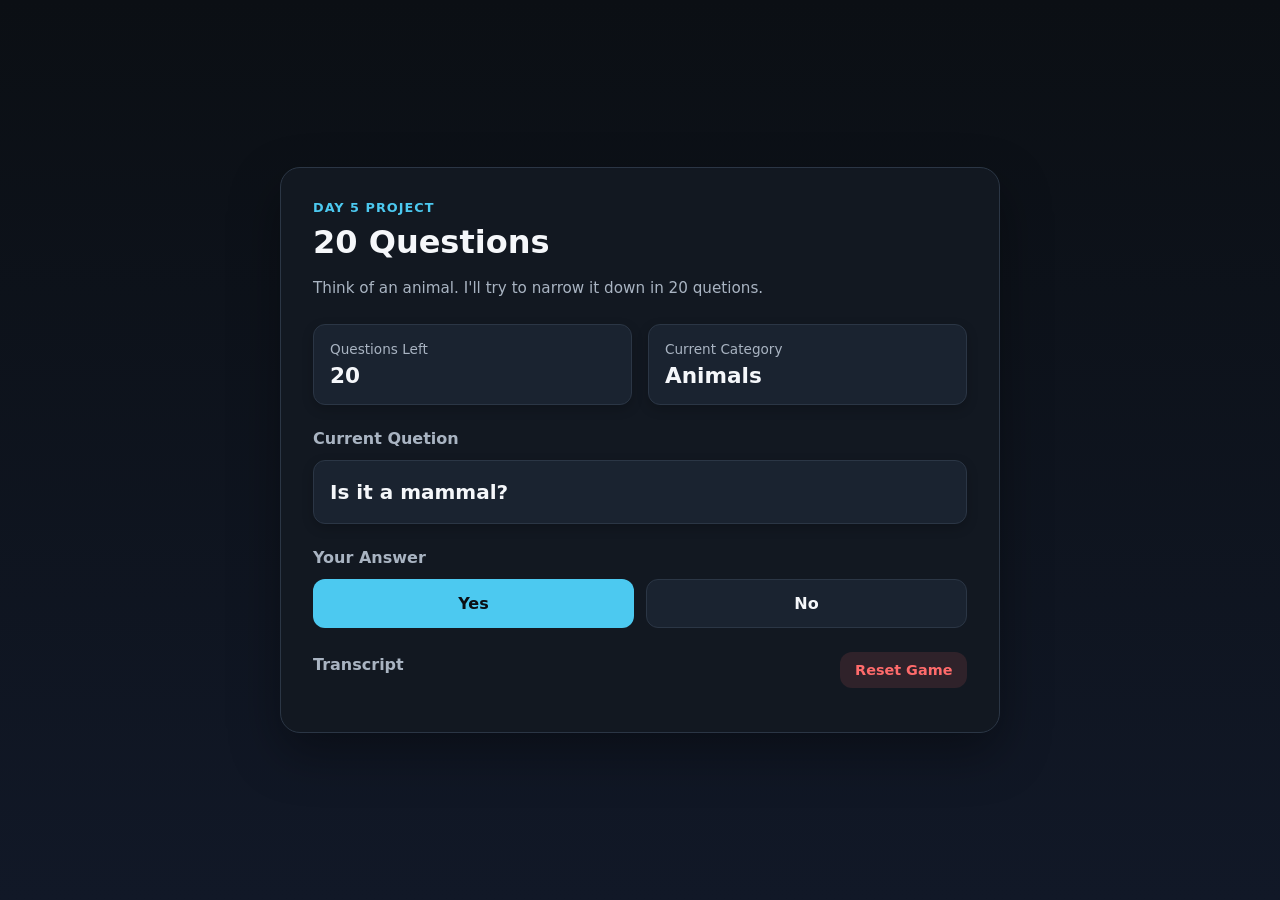
<file: 5-20-questions/index.html>
<!DOCTYPE html>
<html lang="en">

<head>
    <meta charset="UTF-8">
    <meta name="viewport" content="width=device-width, initial-scale=1.0">
    <title>20 Questions Game</title>
    <link rel="stylesheet" href="styles.css">
</head>

<body>
    <main class="app game">
        <header class="game-header">
            <p class="eyebrow">Day 5 Project</p>
            <h1>20 Questions</h1>
            <p class="subtitle">Think of an animal. I'll try to narrow it down in 20 quetions.</p>
        </header>

        <section class="status-panel">
            <div class="status-card">
                <span class="status-label">Questions Left</span>
                <span class="status-value" id="questions-left">20</span>
            </div>

            <div class="status-card">
                <span class="status-label">Current Category</span>
                <span class="status-value">Animals</span>
            </div>
        </section>

        <section class="questions-panel">
            <h2>Current Quetion</h2>
            <div class="question-card">
                <p class="question-text" id="question-text"></p>
            </div>
        </section>

        <section class="answer-panel">
            <h2>Your Answer</h2>
            <div class="answer-grid">
                <button class="answer-btn btn btn-primary" data-answer="yes">Yes</button>
                <button class="answer-btn btn btn-secondary" data-answer="no">No</button>
                <!-- <button class="answer-btn btn btn-ghost">Maybe</button>
                <button class="answer-btn btn btn-ghost">Unknown</button> -->
            </div>
        </section>

        <section class="transcript-panel">
            <div class="row section-heading">
                <h2>Transcript</h2>
                <button class="btn btn-danger btn-sm">Reset Game</button>
            </div>

            <ul class="list transcript-list" id="transcript-list">
            </ul>
        </section>

        <section class="result-panel hidden" id="result-panel">
            <h2>Guess</h2>
            <div class="result-card">
                <p id="result-text"></p>
            </div>
        </section>
    </main>

    <script src="script.js"></script>
</body>

</html>
</file>
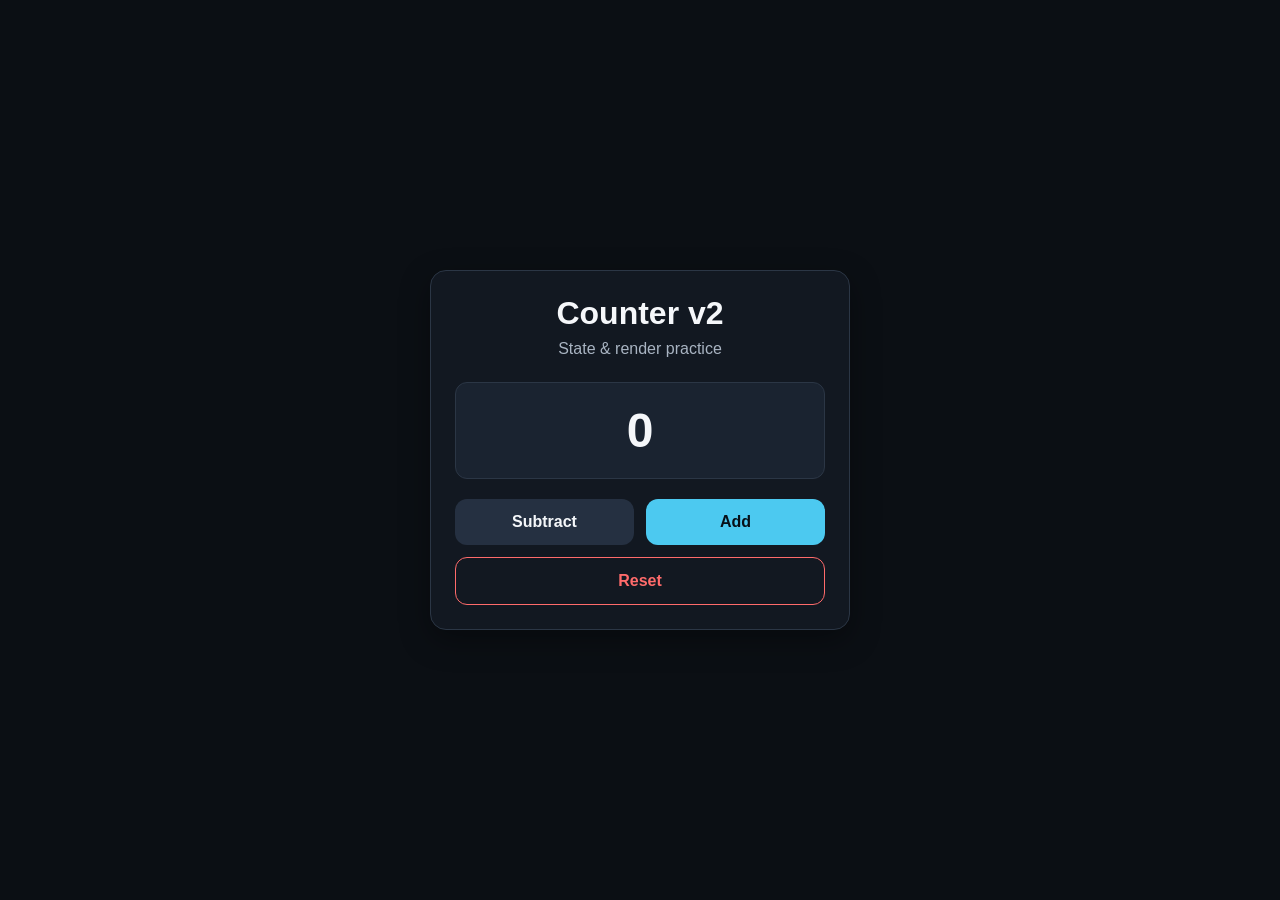
<file: 2-CounterV2.html>
<!DOCTYPE html>
<html lang="en">

<head>
    <meta charset="UTF-8">
    <meta name="viewport" content="width=device-width, initial-scale=1.0">
    <title>Counter v2</title>
    <style>
        :root {
            --bg: #0b0f14;
            --card: #121821;
            --text: #f5f7fa;
            --accent: #4cc9f0;
            --border: #2b3645;
            --muted: #a9b4c2;
            --surface: #1a2330;
            --accent-hover: #72dbf7;
            --danger: #ff6b6b;
        }

        * {
            margin: 0;
            padding: 0;
            box-sizing: border-box;
        }

        body {
            min-width: 100vh;
            background-color: var(--bg);
            color: var(--text);
            font-family: Arial, Helvetica, sans-serif;
        }

        .app {
            min-height: 100vh;
            display: grid;
            place-items: center;
            padding: 24px;
        }

        .card {
            width: 100%;
            max-width: 420px;
            background: var(--card);
            border: 1px solid var(--border);
            border-radius: 16px;
            padding: 24px;
            box-shadow: 0 10px 30px rgba(0, 0, 0, 0.35);
        }

        h1 {
            margin-bottom: 8px;
            font-size: 2rem;
            text-align: center;
        }

        .subtitle {
            color: var(--muted);
            text-align: center;
            margin-bottom: 24px;
        }

        .display {
            background: var(--surface);
            border: 1px solid var(--border);
            border-radius: 12px;
            padding: 20px;
            font-size: 3rem;
            font-weight: bold;
            text-align: center;
            margin-bottom: 20px;
        }

        .controls {
            display: grid;
            grid-template-columns: 1fr 1fr;
            gap: 12px;
            margin-bottom: 12px;
        }

        .btn {
            border: none;
            border-radius: 12px;
            padding: 14px 18px;
            font-size: 1rem;
            font-weight: 600;
            cursor: pointer;
            transition: transform 0.15s ease, opacity 0.15s ease, background 0.15s ease;
        }

        .btn:hover {
            transform: translateY(-1.5px)
        }

        .btn:active {
            transform: translateY(0);
        }

        .btn-primary {
            background: var(--accent);
            color: #071018;
        }

        .btn-primary:hover {
            background: var(--accent-hover);
        }

        .btn-secondary {
            background: #253041;
            color: var(--text);
        }

        .btn-secondary:hover {
            background: #2d3a4f;
        }

        .btn-reset {
            width: 100%;
            background: transparent;
            color: var(--danger);
            border: 1px solid var(--danger);
        }

        .btn-reset:hover {
            background: rgba(255, 107, 107, 0.08)
        }
    </style>
</head>

<body>
    <main class="app">
        <section class="card">
            <h1>Counter v2</h1>
            <p class="subtitle">State & render practice</p>
            <div class="display" id="countDisplay">0</div>

            <div class="controls">
                <button class="btn btn-secondary" id="decreaseBtn">Subtract</button>
                <button class="btn btn-primary" id="increaseBtn">Add</button>
            </div>

            <button class="btn btn-reset" id="resetBtn">Reset</button>

        </section>
    </main>

    <script>
        console.log("Hello Counters, let's count.")

        let count = 0;
        const decreaseBtn = document.querySelector("#decreaseBtn");
        const increaseBtn = document.querySelector("#increaseBtn");
        const countDisplay = document.querySelector("#countDisplay");
        const resetBtn = document.querySelector("#resetBtn");

        function render() {
            countDisplay.textContent = count;
            console.log(count);
        }

        decreaseBtn.addEventListener("click", () => {
            if (count > 0) {
                count--;
                render();
            }
        })

        increaseBtn.addEventListener("click", () => {
            count++;
            render()
        })

        resetBtn.addEventListener("click", () => {
            count = 0;
            render();
        })

        render();
    </script>

</body>

</html>
</file>
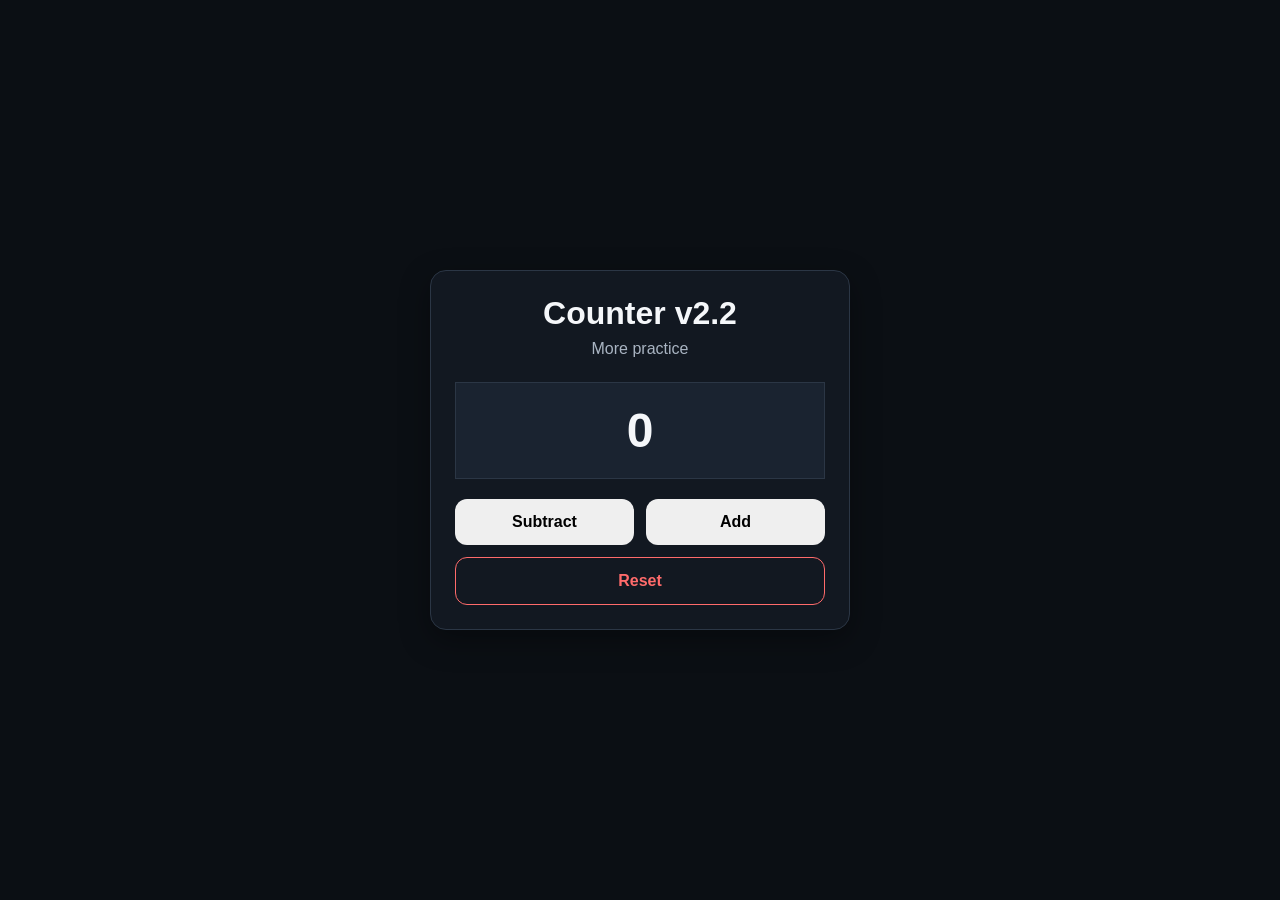
<file: 2.2-Counter-v2.html>
<!DOCTYPE html>
<html lang="en">

<head>
    <meta charset="UTF-8">
    <meta name="viewport" content="width=device-width, initial-scale=1.0">
    <title>Counter v2.2</title>
    <style>
        :root {
            --bg: #0b0f14;
            --card: #121821;
            --text: #f5f7fa;
            --accent: #4cc9f0;
            --border: #2b3645;
            --muted: #a9b4c2;
            --surface: #1a2330;
            --accent-hover: #72dbf7;
            --danger: #ff6b6b;
        }

        * {
            box-sizing: border-box;
            margin: 0;
            padding: 0;
        }

        body {
            min-height: 100vh;
            background: var(--bg);
            color: var(--text);
            font-family: Arial, Helvetica, sans-serif;
        }

        main {
            min-height: 100vh;
            display: grid;
            place-items: center;
            padding: 24px;
        }

        .card {
            width: 100%;
            max-width: 420px;
            background: var(--card);
            border: 1px solid var(--border);
            border-radius: 16px;
            padding: 24px;
            box-shadow: 0 10px 30px rgba(0, 0, 0, 0.35);
        }

        h1 {
            margin-bottom: 8px;
            font-size: 2rem;
            text-align: center;
        }

        .subtitle {
            color: var(--muted);
            text-align: center;
            margin-bottom: 24px;
        }

        .countDisplay {
            background: var(--surface);
            border: 1px solid var(--border);
            padding: 20px;
            font-size: 3rem;
            font-weight: bold;
            text-align: center;
            margin-bottom: 20px;
        }

        .controls {
            display: grid;
            grid-template-columns: 1fr 1fr;
            gap: 12px;
            margin-bottom: 12px;
        }

        button {
            border: none;
            border-radius: 12px;
            padding: 14px 18px;
            font-size: 1rem;
            font-weight: 600;
            cursor: pointer;
            transition: transform 0.15s ease, opacity 0.15s ease, background 0.15s ease;
        }

        button:hover {
            transform: translateY(-1.5px);
        }

        button:active {
            transform: translateY(0);
        }

        .resetBtn {
            width: 100%;
            background: transparent;
            color: var(--danger);
            border: 1px solid var(--danger);
        }

        .resetBtn:hover {
            background: rgba(225, 107, 107, 0.8);
        }
    </style>
</head>

<body>
    <main>
        <section class="card">
            <h1>Counter v2.2</h1>
            <p class="subtitle">More practice</p>

            <div class="countDisplay">0</div>
            <section class="controls">
                <button class="subBtn">Subtract</button>
                <button class="addBtn">Add</button>
            </section>
            <section>
                <button class="resetBtn">Reset</button>
            </section>
        </section>
    </main>

    <script>
        let count = 0;
        const subBtn = document.querySelector(".subBtn");
        const countDisplay = document.querySelector(".countDisplay");
        const addBtn = document.querySelector(".addBtn");
        const resetBtn = document.querySelector(".resetBtn")

        subBtn.addEventListener("click", () => {
            count--;
            render();
        });

        addBtn.addEventListener("click", () => {
            count++;
            render();
        })

        resetBtn.addEventListener("click", () => {
            count = 0;
            render();
        })

        function render() {
            countDisplay.textContent = count;
            // console.log(count)
        }

        render();
    </script>
</body>

</html>
</file>
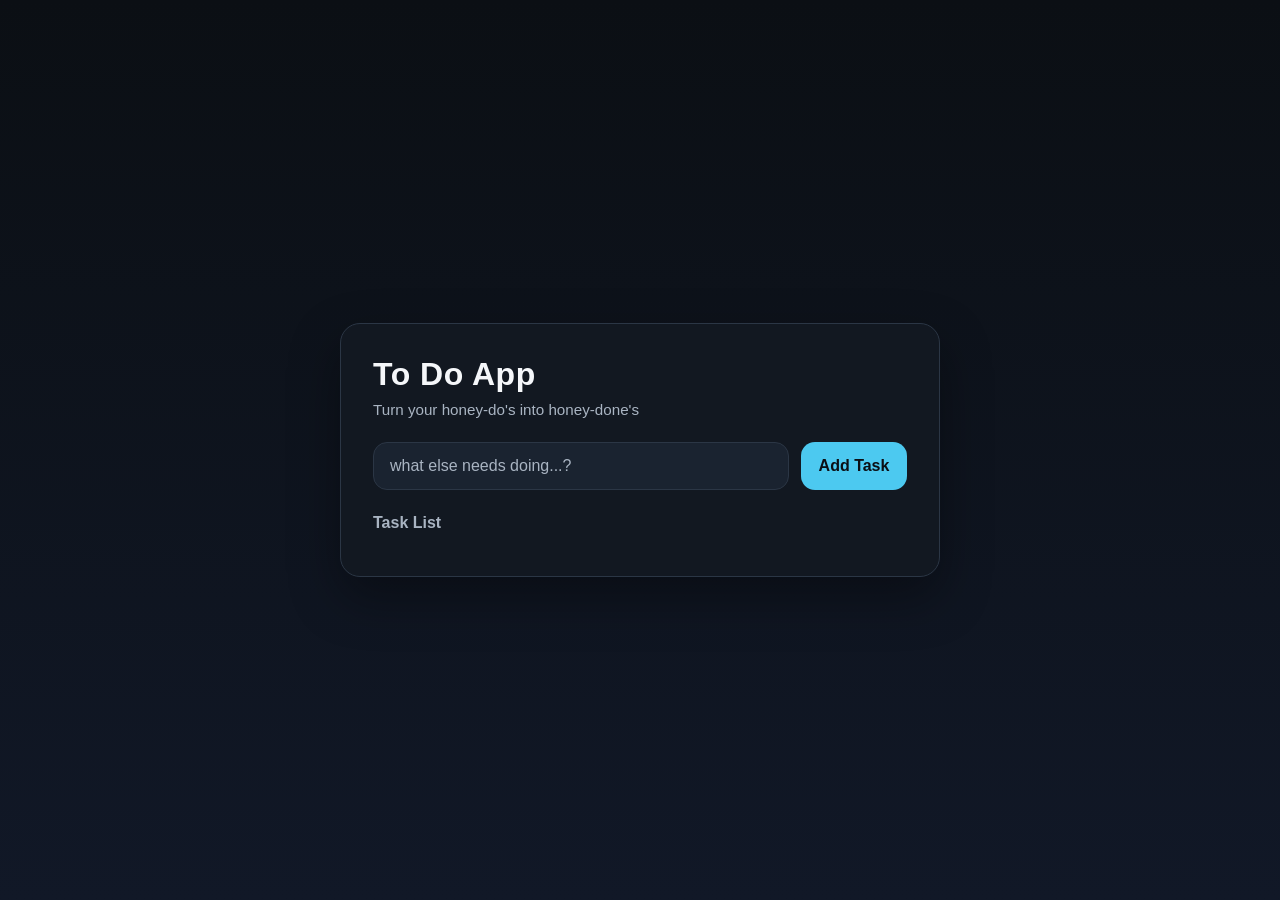
<file: 3-toDo-v1.html>
<!DOCTYPE html>
<html lang="en">

<head>
    <meta charset="UTF-8">
    <meta name="viewport" content="width=device-width, initial-scale=1.0">
    <title>To Do App</title>
    <style>
        :root {
            --bg: #0b0f14;
            --card: #121821;
            --surface: #1a2330;
            --text: #f5f7fa;
            --muted: #a9b4c2;
            --border: #2b3645;
            --accent: #4cc9f0;
            --accent-hover: #72dbf7;
            --danger: #ff6b6b;

            --radius-sm: 10px;
            --radius-md: 14px;
            --radius-lg: 20px;

            --shadow-lg: 0 20px 50px rgba(0, 0, 0, 0.35);

            --space-1: 0.5rem;
            --space-2: 0.75rem;
            --space-3: 1rem;
            --space-4: 1.5rem;
            --space-5: 2rem;
        }

        * {
            box-sizing: border-box;
            margin: 0;
            padding: 0;
        }

        body {
            min-height: 100vh;
            font-family: Arial, Helvetica, sans-serif;
            background: linear-gradient(180deg, var(--bg), #111827);
            color: var(--text);
            display: flex;
            justify-content: center;
            align-items: center;
            padding: var(--space-5);
        }

        button,
        input {
            font: inherit;
        }

        .app {
            width: 100%;
            max-width: 600px;
            background: var(--card);
            border: 1px solid var(--border);
            border-radius: var(--radius-lg);
            padding: var(--space-5);
            box-shadow: var(--shadow-lg);
        }

        header {
            margin-bottom: var(--space-4);
        }

        .app-header {
            margin-bottom: var(--space-1);
        }

        h1 {
            font-size: 2rem;
            letter-spacing: 0.5px;
        }

        .subtitle {
            color: var(--muted);
            font-size: 0.95rem;
        }

        .todo-form {
            display: flex;
            gap: var(--space-2);
            margin-bottom: var(--space-4);
        }

        .todo-form input {
            flex: 1;
            padding: 0.9rem 1rem;
            border: 1px solid var(--border);
            border-radius: var(--radius-md);
            background: var(--surface);
            color: var(--text);
            outline: none;
        }

        .todo-form input::placeholder {
            color: var(--muted);
        }

        .todo-form input:focus {
            border-color: var(--accent);
            box-shadow: 0 0 0 3px rgba(45, 212, 191, 0.15);
        }

        .todo-form button {
            border: none;
            border-radius: var(--radius-md);
            padding: 0.9rem 1.1rem;
            background: var(--accent);
            color: var(--bg);
            font-weight: 700;
            cursor: pointer;
            transition: background 0.15s ease, transform 0.15s ease;
        }

        .todo-form button:hover {
            background: var(--accent-hover);
            transform: translateY(-1px);
        }

        .todo-section h2 {
            font-size: 1rem;
            margin-bottom: var(--space-2);
            color: var(--muted);
        }

        #taskList {
            list-style: none;
            display: flex;
            flex-direction: column;
            gap: var(--space-2);
        }

        #taskList li {
            background: var(--surface);
            border: 1px solid var(--border);
            border-radius: var(--radius-md);
            padding: 0.9rem 1rem;
        }

        .todo-item {
            display: flex;
            justify-content: space-between;
            align-items: center;
            gap: var(--space-3);
        }

        .todo-item span {
            flex: 1;
            line-height: 1.4;
            word-break: break-word;
        }

        .todo-item button {
            border: 1px solid transparent;
            border-radius: var(--radius-sm);
            padding: .45rem .7rem;
            background: rgba(255, 107, 107, 0.12);
            color: var(--danger);
            font-weight: 700;
            cursor: pointer;
            transition: background 0.15s ease, transform 0.15s ease, border-color 0.15s ease;
        }

        .todo-item button:hover {
            background: rgba(255, 107, 107, 0.2);
            border-color: rgba(255, 107, 107, 0.35);
            transform: translateY(-1px);
        }

        .sr-only {
            position: absolute;
            left: -9999px;
        }

        @media (max-width: 600px) {
            body {
                padding: var(--space-3);
            }

            .app {
                padding: var(--space-4);
            }

            .todo-form {
                flex-direction: column;
            }

            .todo-form button {
                width: 100%;
            }

            .todo-item {
                align-items: flex-start;
            }
        }
    </style>
</head>

<body>
    <main class="app">
        <header>
            <h1 class="app-header">To Do App</h1>
            <p class="subtitle">Turn your honey-do's into honey-done's</p>
        </header>

        <form id="todoForm" class="todo-form">
            <label for="todoInput" class="sr-only">New Task:</label>
            <input type="text" name="todoInput" id="todoInput" placeholder="what else needs doing...?">
            <button type="submit" id="addTodoBtn">Add Task</button>
        </form>
        <section class="todo-section">
            <h2>Task List</h2>
            <ul id="taskList">
            </ul>
        </section>
    </main>
    <script>
        // console.log("we're ready to list some to-dos.")

        let todos = []
        const taskList = document.querySelector("#taskList");
        const todoInput = document.querySelector("#todoInput");
        const todoForm = document.querySelector("#todoForm");

        todoForm.addEventListener("submit", (e) => {
            e.preventDefault();
            const userInput = todoInput.value.trim();

            if (userInput !== "") {
                todos.push(userInput);
                // console.log("Updated todos Array: ", todos);
                render()
                todoForm.reset()
            }
        })


        function render() {
            taskList.innerHTML = "";

            todos.forEach((task, index) => {
                const li = document.createElement("li");
                const row = document.createElement("div");
                const text = document.createElement("span");
                const deleteBtn = document.createElement("button");

                row.className = "todo-item";
                text.textContent = task;
                deleteBtn.textContent = "Remove";

                deleteBtn.addEventListener("click", () => {
                    todos.splice(index, 1)
                    render();
                })

                row.appendChild(text);
                row.appendChild(deleteBtn);
                li.appendChild(row);
                taskList.appendChild(li);


            });
        }


        render();

    </script>

</body>

</html>
</file>
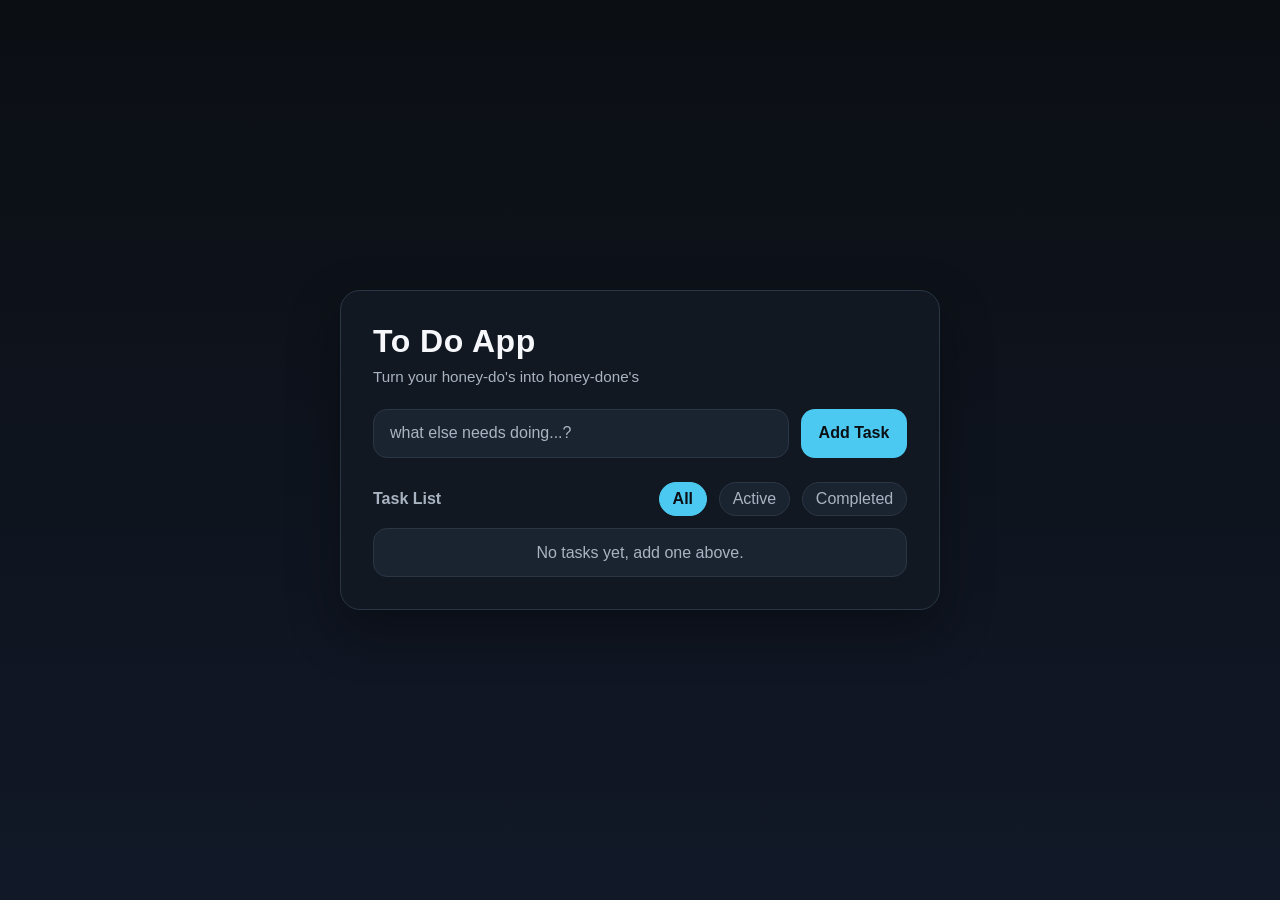
<file: 4-toDo-v2.html>
<!DOCTYPE html>
<html lang="en">

<head>
    <meta charset="UTF-8">
    <meta name="viewport" content="width=device-width, initial-scale=1.0">
    <title>To Do App</title>
    <style>
        :root {
            --bg: #0b0f14;
            --card: #121821;
            --surface: #1a2330;
            --text: #f5f7fa;
            --muted: #a9b4c2;
            --border: #2b3645;
            --accent: #4cc9f0;
            --accent-hover: #72dbf7;
            --danger: #ff6b6b;

            --radius-sm: 10px;
            --radius-md: 14px;
            --radius-lg: 20px;

            --shadow-lg: 0 20px 50px rgba(0, 0, 0, 0.35);

            --space-1: 0.5rem;
            --space-2: 0.75rem;
            --space-3: 1rem;
            --space-4: 1.5rem;
            --space-5: 2rem;
        }

        * {
            box-sizing: border-box;
            margin: 0;
            padding: 0;
        }

        body {
            min-height: 100vh;
            font-family: Arial, Helvetica, sans-serif;
            background: linear-gradient(180deg, var(--bg), #111827);
            color: var(--text);
            display: flex;
            justify-content: center;
            align-items: center;
            padding: var(--space-5);
        }

        button,
        input {
            font: inherit;
        }

        .app {
            width: 100%;
            max-width: 600px;
            background: var(--card);
            border: 1px solid var(--border);
            border-radius: var(--radius-lg);
            padding: var(--space-5);
            box-shadow: var(--shadow-lg);
        }

        header {
            margin-bottom: var(--space-4);
        }

        .app-header {
            margin-bottom: var(--space-1);
        }

        h1 {
            font-size: 2rem;
            letter-spacing: 0.5px;
        }

        .subtitle {
            color: var(--muted);
            font-size: 0.95rem;
        }

        .todo-form {
            display: flex;
            gap: var(--space-2);
            margin-bottom: var(--space-4);
        }

        .todo-form input {
            flex: 1;
            padding: 0.9rem 1rem;
            border: 1px solid var(--border);
            border-radius: var(--radius-md);
            background: var(--surface);
            color: var(--text);
            outline: none;
        }

        .todo-form input::placeholder {
            color: var(--muted);
        }

        .todo-form input:focus {
            border-color: var(--accent);
            box-shadow: 0 0 0 3px rgba(45, 212, 191, 0.15);
        }

        .todo-form button {
            border: none;
            border-radius: var(--radius-md);
            padding: 0.9rem 1.1rem;
            background: var(--accent);
            color: var(--bg);
            font-weight: 700;
            cursor: pointer;
            transition: background 0.15s ease, transform 0.15s ease;
        }

        .todo-form button:hover {
            background: var(--accent-hover);
            transform: translateY(-1px);
        }

        .task-list-header {
            display: flex;
            justify-content: space-between;
            align-items: center;
            gap: var(--space-3);
            margin-bottom: var(--space-2);
            flex-wrap: wrap;
        }

        .todo-section h2 {
            font-size: 1rem;
            /* margin-bottom: var(--space-2); */
            color: var(--muted);
        }

        .filters {
            display: flex;
            gap: var(--space-2);
            flex-wrap: wrap;
        }

        .filter-btn {
            border: 1px solid var(--border);
            border-radius: 999px;
            padding: 0.45rem 0.8rem;
            background: var(--surface);
            color: var(--muted);
            cursor: pointer;
            transition: 0.15s ease;
        }

        .filter-btn:hover {
            border-color: var(--accent);
            color: var(--text);
        }

        .filter-btn.active {
            background: var(--accent);
            color: var(--bg);
            border-color: var(--accent);
            font-weight: 700;
        }

        #taskList {
            list-style: none;
            display: flex;
            flex-direction: column;
            gap: var(--space-2);
        }

        #taskList li {
            background: var(--surface);
            border: 1px solid var(--border);
            border-radius: var(--radius-md);
            padding: 0.9rem 1rem;
        }

        .todo-item {
            display: flex;
            justify-content: space-between;
            align-items: center;
            gap: var(--space-3);
        }

        .todo-item span {
            flex: 1;
            line-height: 1.4;
            word-break: break-word;
        }

        .todo-item .delete-btn {
            border: 1px solid transparent;
            border-radius: var(--radius-sm);
            padding: .45rem .7rem;
            background: rgba(255, 107, 107, 0.12);
            color: var(--danger);
            font-weight: 700;
            cursor: pointer;
            transition: background 0.15s ease, transform 0.15s ease, border-color 0.15s ease;
        }

        .todo-item .complete-btn {
            border: 1px solid transparent;
            border-radius: var(--radius-sm);
            padding: .45rem .7rem;
            background: rgba(107, 255, 107, 0.12);
            color: var(--accent);
            font-weight: 700;
            cursor: pointer;
            transition: background 0.15s ease, transform 0.15s ease, border-color 0.15s ease;
        }

        .todo-item .delete-btn:hover {
            background: rgba(255, 107, 107, 0.2);
            border-color: rgba(255, 107, 107, 0.35);
            transform: translateY(-1px);
        }

        .todo-item .complete-btn:hover {
            background: rgba(107, 255, 107, 0.2);
            border-color: rgba(107, 255, 107, 0.35);
            transform: translateY(-1px);
        }

        .completed {
            font-style: italic;
            text-decoration: line-through;
            color: var(--muted);
        }

        .empty-state {
            color: var(--muted);
            text-align: center;
            padding: 1rem;
            border: 1px dashed var(--border);
            border-radius: var(--radius-md);
            background: rgba(255, 255, 255, 0.02);
        }

        .sr-only {
            position: absolute;
            left: -9999px;
        }

        @media (max-width: 600px) {
            body {
                padding: var(--space-3);
            }

            .app {
                padding: var(--space-4);
            }

            .todo-form {
                flex-direction: column;
            }

            .todo-form button {
                width: 100%;
            }

            .todo-item {
                align-items: flex-start;
                flex-wrap: wrap;
            }
        }
    </style>
</head>

<body>
    <main class="app">
        <header>
            <h1 class="app-header">To Do App</h1>
            <p class="subtitle">Turn your honey-do's into honey-done's</p>
        </header>

        <form id="todoForm" class="todo-form">
            <label for="todoInput" class="sr-only">New Task</label> 
            <input type="text" name="todoInput" id="todoInput"
                placeholder="what else needs doing...?">
            <button type="submit" id="addTodoBtn">Add Task</button>
        </form>

        <section class="todo-section">
            <div class="task-list-header">
                <h2>Task List</h2>
                <div class="filters">
                    <button type="button" class="filter-btn active" id="filter-all">All</button>
                    <button type="button" class="filter-btn" id="filter-active">Active</button>
                    <button type="button" class="filter-btn" id="filter-completed">Completed</button>
                </div>
            </div>

            <ul id="taskList">
            </ul>
        </section>
    </main>

    <script>
        let todos = []
        let currentFilter = "all"

        const taskList = document.querySelector("#taskList");
        const todoInput = document.querySelector("#todoInput");
        const todoForm = document.querySelector("#todoForm");
        const allFilter = document.querySelector("#filter-all");
        const activeFilter = document.querySelector("#filter-active");
        const completedFilter = document.querySelector("#filter-completed")
        const filterButtons = document.querySelectorAll(".filter-btn");

        function createTodo(text) {
            return {
                id: crypto.randomUUID(),
                text: text,
                completed: false,
            };
        }

        function getVisibleTodos() {
            if (currentFilter === "active") {
                return todos.filter(task => !task.completed);
            } else if (currentFilter === "completed") {
                return todos.filter(task => task.completed);
            } else {
                return todos;
            }
            console.log(currentFilter)
        }

        function updateActiveFilter() {
            filterButtons.forEach(button => button.classList.remove("active"));

            if (currentFilter === "all") {
                allFilter.classList.add("active");
            } else if (currentFilter === "active") {
                activeFilter.classList.add("active");
            } else {
                completedFilter.classList.add("active");
            }
        }

        function toggleTodo(id) {
            todos = todos.map(task => {
                if (task.id === id) {
                    return { ...task, completed: !task.completed };
                }
                return task;
            });
        }

        function deleteTodo(id) {
            todos = todos.filter(task => task.id !== id);
        }

        function render() {
            taskList.innerHTML = "";
            updateActiveFilter();

            const visibleTodos = getVisibleTodos();

            if (visibleTodos.length === 0) {
                const emptyMessage = document.createElement("li");
                emptyMessage.className = "empty-state";

                if (todos.length === 0) {
                    emptyMessage.textContent = "No tasks yet, add one above.";
                } else if (currentFilter === "active") {
                    emptyMessage.textContent = "No active tasks, time to relax.";
                } else if (currentFilter === "completed") {
                    emptyMessage.textContent = "No completed tasks. Get to work.";
                }

                taskList.appendChild(emptyMessage);
                return;
            }

            visibleTodos.forEach(task => {
                const li = document.createElement("li");
                const row = document.createElement("div");
                const text = document.createElement("span");
                const completeBtn = document.createElement("button");
                const deleteBtn = document.createElement("button");

                row.className = "todo-item";
                text.textContent = task.text;

                if (task.completed) {
                    text.classList.add("completed");
                }

                completeBtn.textContent = task.completed ? "Undo" : "Complete";
                completeBtn.className = "complete-btn";
                completeBtn.type = "button";

                deleteBtn.textContent = "Remove";
                deleteBtn.className = "delete-btn";
                deleteBtn.type = "button";

                completeBtn.addEventListener("click", () => {
                    toggleTodo(task.id);
                    render();
                });

                deleteBtn.addEventListener("click", () => {
                    deleteTodo(task.id);
                    render();
                })

                row.appendChild(text);
                row.appendChild(completeBtn);
                row.appendChild(deleteBtn);
                li.appendChild(row);
                taskList.appendChild(li);
            });
        }


        todoForm.addEventListener("submit", (e) => {
            e.preventDefault();

            const userInput = todoInput.value.trim();
            if (userInput === "") return;

            todos.push(createTodo(userInput));
            todoForm.reset();
            render();
        })



        allFilter.addEventListener("click", () => {
            currentFilter = "all";
            render();
        });

        activeFilter.addEventListener("click", () => {
            currentFilter = "active";
            render();
        });

        completedFilter.addEventListener("click", () => {
            currentFilter = "completed";
            render();
        });

        render();

    </script>

</body>

</html>
</file>
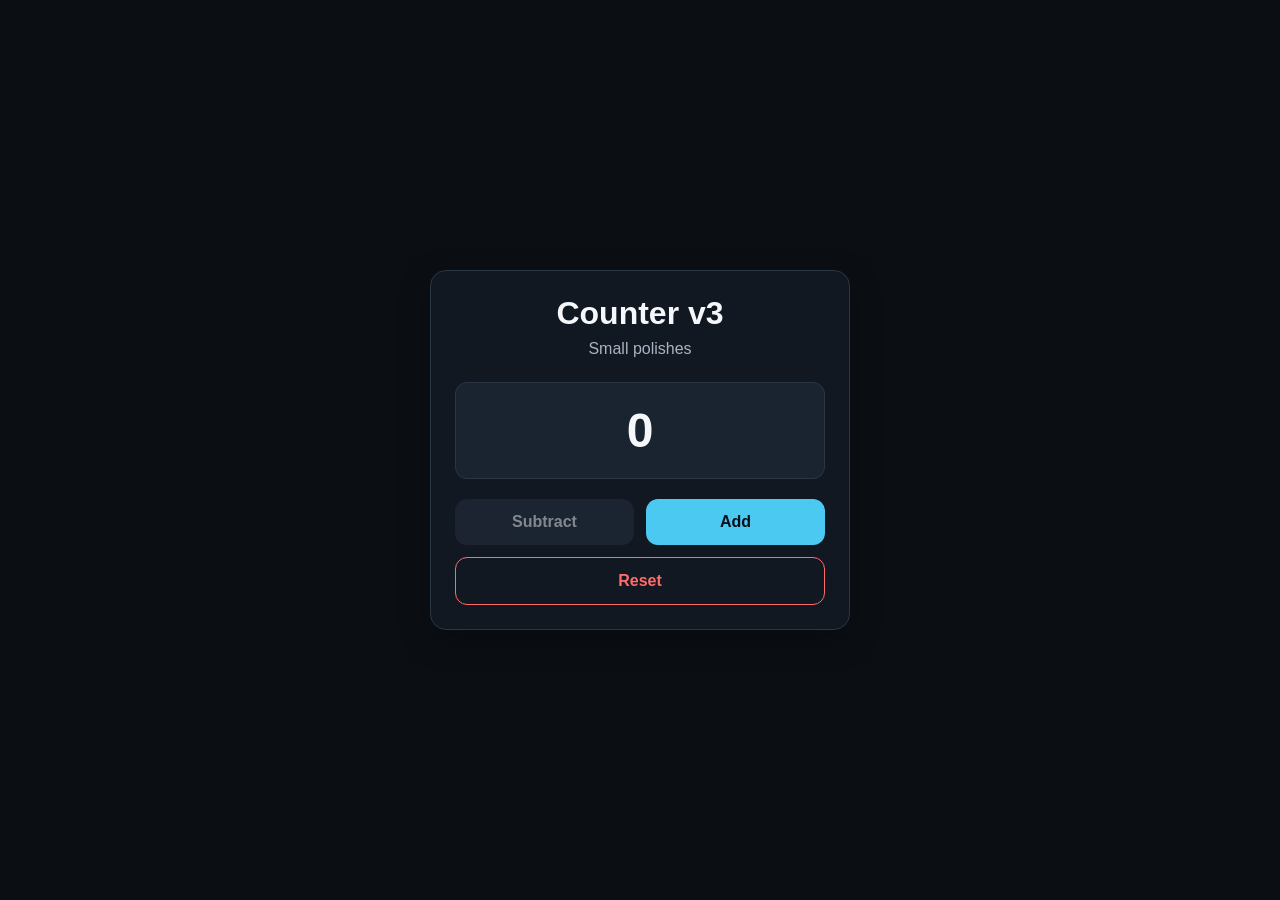
<file: 6-Counter-v3.html>
<!DOCTYPE html>
<html lang="en">

<head>
    <meta charset="UTF-8">
    <meta name="viewport" content="width=device-width, initial-scale=1.0">
    <title>Counter v3</title>
    <style>
        :root {
            --bg: #0b0f14;
            --card: #121821;
            --text: #f5f7fa;
            --accent: #4cc9f0;
            --border: #2b3645;
            --muted: #a9b4c2;
            --surface: #1a2330;
            --accent-hover: #72dbf7;
            --danger: #ff6b6b;
        }

        * {
            box-sizing: border-box;
            margin: 0;
            padding: 0;
        }

        body {
            min-height: 100vh;
            background: var(--bg);
            color: var(--text);
            font-family: Arial, Helvetica, sans-serif;
        }

        main {
            min-height: 100vh;
            display: grid;
            place-items: center;
            padding: 24px;
        }

        .card {
            width: 100%;
            max-width: 420px;
            background: var(--card);
            border: 1px solid var(--border);
            border-radius: 16px;
            padding: 24px;
            box-shadow: 0 10px 30px rgba(0, 0, 0, 0.35);
        }

        h1 {
            margin-bottom: 8px;
            font-size: 2rem;
            text-align: center;
        }

        .subtitle {
            color: var(--muted);
            text-align: center;
            margin-bottom: 24px;
        }

        .count-display {
            background: var(--surface);
            border: 1px solid var(--border);
            border-radius: 12px;
            padding: 20px;
            font-size: 3rem;
            font-weight: bold;
            text-align: center;
            margin-bottom: 20px;
        }

        .controls {
            display: grid;
            grid-template-columns: 1fr 1fr;
            gap: 12px;
            margin-bottom: 12px;
        }

        /* button {
            border: none;
            border-radius: 12px;
            padding: 14px 18px;
            font-size: 1rem;
            font-weight: 600;
            cursor: pointer;
            transition: transform 0.15s ease, opacity 0.15s ease, background 0.15s ease;
        } */

        button:hover {
            transform: translateY(-2px);
        }

        button:active {
            transform: translateY(0);
            transform: scale(0.97);
            opacity: 0.85;
        }

        button:focus-visible {
            outline: 2px solid var(--accent);
            outline-offset: 2px;
        }

        .btn {
            border: none;
            border-radius: 12px;
            padding: 14px 18px;
            font-size: 1rem;
            font-weight: 600;
            cursor: pointer;
            transition: all 0.15s ease;
        }

        .btn-primary {
            background: var(--accent);
            color: #071018;
        }

        .btn-primary:hover {
            background: var(--accent-hover);
        }

        .btn-secondary {
            background: #253041;
            color: var(--text);
        }

        .btn-secondary:hover {
            background: #2d3a4f;
        }

        .btn-danger {
            background: transparent;
            color: var(--danger);
            border: 1px solid var(--danger);
        }

        .btn-danger:hover {
            background: rgba(255, 107, 107, 0.12);
        }

        .reset-btn {
            width: 100%;
            background: transparent;
            color: var(--danger);
            border: 1px solid var(--danger);
        }

        .reset-btn:hover {
            background: rgba(225, 107, 107, 0.12);
        }
    </style>
</head>

<body>
    <main>
        <section class="card">
            <h1>Counter v3</h1>
            <p class="subtitle">Small polishes</p>

            <div class="count-display">0</div>
            <section class="controls">
                <button class="btn btn-secondary sub-btn">Subtract</button>
                <button class="btn btn-primary add-btn">Add</button>
            </section>
            <section>
                <button class="btn btn-danger reset-btn">Reset</button>
            </section>
        </section>
    </main>

    <script>
        let count = 0;
        const subBtn = document.querySelector(".sub-btn");
        const countDisplay = document.querySelector(".count-display");
        const addBtn = document.querySelector(".add-btn");
        const resetBtn = document.querySelector(".reset-btn")

        function increment() {
            count++;
            render();
        }

        function decrement() {
            count--;
            render();
        }

        function reset() {
            count = 0;
            render();
        }

        subBtn.addEventListener("click", decrement);

        addBtn.addEventListener("click", increment);

        resetBtn.addEventListener("click", reset);

        function render() {
            countDisplay.textContent = count;

            if (count === 0) {
                subBtn.disabled = true;
                subBtn.style.opacity = "0.5";
                subBtn.style.cursor = "not-allowed";
            } else {
                subBtn.disabled = false;
                subBtn.style.opacity = "1";
                subBtn.style.cursor = "pointer";
            }
            // console.log(count)
        }

        render();
    </script>
</body>

</html>
</file>
<file: 5-20-questions/styles.css>
:root {
    /* * ~~~ COLORS ~~~ */
    --bg: #0b0f14;
    --card: #121821;
    --surface: #1a2330;
    --text: #f5f7fa;
    --muted: #a9b4c2;
    --border: #2b3645;

    --accent: #4cc9f0;
    --accent-hover: #72dbf7;

    --danger: #ff6b6b;
    --success: #4ade80;
    --warning: #fbbf24;

    /* * ~~~ RADIUS ~~~ */
    --radius-sm: 8px;
    --radius-md: 12px;
    --radius-lg: 20px;

    /* * ~~~ SPACING ~~~ */
    --space-1: 0.5rem;
    --space-2: 0.75rem;
    --space-3: 1rem;
    --space-4: 1.5rem;
    --space-5: 2rem;

    /* * ~~~ SHADOWS ~~~ */
    --shadow-sm: 0 4px 12px rgba(0, 0, 0, 0.2);
    --shadow-lg: 0 20px 50px rgba(0, 0, 0, 0.35);

    /* * ~~~ TRANSITIONS ~~~ */
    --transition-fast: 0.15s ease;
    --transition-med: 0.25s ease;
}

/* * ~~~ RESET ~~~ */
*,
*::before,
*::after {
    box-sizing: border-box;
    margin: 0;
    padding: 0;
}

button,
input,
textarea {
    font: inherit;
}

/* * ~~~ BASE ~~~ */
body {
    min-height: 100vh;
    font-family:
        system-ui,
        -apple-system,
        BlinkMacSystemFont,
        "Segoe UI",
        sans-serif;
    background: linear-gradient(180deg, var(--bg), #111827);
    color: var(--text);

    display: flex;
    justify-content: center;
    align-items: center;

    padding: var(--space-5);
}

/* * ~~~ LAYOUT ~~~ */
.app {
    width: 100%;
    max-width: 720px;

    background: var(--card);
    border: 1px solid var(--border);
    border-radius: var(--radius-lg);

    padding: var(--space-5);
    box-shadow: var(--shadow-lg);
}

/* * ~~~ TYPOGRAPHY ~~~ */
h1 {
    font-size: 2rem;
    margin-bottom: var(--space-1);
}

h2 {
    font-size: 1rem;
    color: var(--muted);
    margin-bottom: var(--space-2);
}

.subtitle {
    color: var(--muted);
    font-size: 0.95rem;
    line-height: 1.5;
}

/* * ~~~ FORM ~~~ */
.form-row {
    display: flex;
    gap: var(--space-2);
    margin-bottom: var(--space-4);
}

.input {
    flex: 1;
    padding: 0.9rem 1rem;

    background: var(--surface);
    border: 1px solid var(--border);
    border-radius: var(--radius-md);

    color: var(--text);
    outline: none;
}

.input::placeholder {
    color: var(--muted);
}

.input:focus {
    border-color: var(--accent);
    box-shadow: 0 0 0 3px rgba(76, 201, 240, 0.18);
}

/* * ~~~ BUTTONS ~~~ */
.btn {
    border: none;
    border-radius: var(--radius-md);
    padding: 0.9rem 1.1rem;

    font-weight: 600;
    cursor: pointer;

    transition:
        transform var(--transition-fast),
        background var(--transition-fast),
        opacity var(--transition-fast);
}

.btn-primary {
    background: var(--accent);
    color: var(--bg);
}

.btn-primary:hover {
    background: var(--accent-hover);
    transform: translateY(-1px);
}

.btn-danger {
    background: rgba(255, 107, 107, 0.12);
    color: var(--danger);
    border: 1px solid transparent;
}

.btn-danger:hover {
    background: rgba(255, 107, 107, 0.2);
    border-color: rgba(255, 107, 107, 0.35);
    transform: translateY(-1px);
}

/* * ~~~ LISTS / CARDS ~~~  */
.list {
    list-style: none;
    display: flex;
    flex-direction: column;
    gap: var(--space-2);
}

.list-item {
    background: var(--surface);
    border: 1px solid var(--border);
    border-radius: var(--radius-md);

    padding: 0.9rem 1rem;
}

.row {
    display: flex;
    justify-content: space-between;
    align-items: center;
    gap: var(--space-3);
}

.row-text {
    flex: 1;
    word-break: break-word;
    line-height: 1.4;
}

/* * ~~~ UTILITIES ~~~ */
.sr-only {
    position: absolute;
    left: -9999px;
}

.center {
    display: flex;
    justify-content: center;
    align-items: center;
}

.mt-1 {
    margin-top: var(--space-1);
}
.mt-2 {
    margin-top: var(--space-2);
}
.mt-3 {
    margin-top: var(--space-3);
}
.mt-4 {
    margin-top: var(--space-4);
}

.hidden {
    display: none;
}

/* * ~~~ GAME STYLES ~~~ */
.game {
    display: grid;
    gap: var(--space-4);
}

.game-header {
    display: grid;
    gap: var(--space-1);
}

.eyebrow {
    font-size: 0.8rem;
    text-transform: uppercase;
    letter-spacing: 0.08em;
    color: var(--accent);
    font-weight: 700;
}

.status-panel {
    display: grid;
    grid-template-columns: repeat(2, 1fr);
    gap: var(--space-3);
}

.status-card,
.question-card,
.result-card {
    background: var(--surface);
    border: 1px solid var(--border);
    border-radius: var(--radius-md);
    padding: var(--space-3);
    box-shadow: var(--shadow-sm);
}

.status-card {
    display: flex;
    flex-direction: column;
    gap: 0.35rem;
}

.status-label {
    color: var(--muted);
    font-size: 0.85rem;
}

.status-value {
    font-size: 1.35rem;
    font-weight: 700;
}

.question-text {
    font-size: 1.25rem;
    font-weight: 600;
    line-height: 1.5;
}

.answer-grid {
    display: grid;
    grid-template-columns: repeat(2, 1fr);
    gap: var(--space-2);
}

.btn-secondary,
.btn-ghost {
    background: var(--surface);
    color: var(--text);
    border: 1px solid var(--border);
}

.btn-secondary:hover,
.btn-ghost:hover {
    border-color: var(--accent);
    transform: translateY(-1px);
}

.btn-sm {
    padding: 0.55rem 0.85rem;
    font-size: 0.9rem;
}

.section-heading {
    margin-bottom: var(--space-2);
}

.transcript-list {
    max-height: 260px;
    overflow-y: auto;
}

.transcript-entry {
    display: flex;
    align-items: flex-start;
    gap: var(--space-3);
}

.entry-number {
    color: var(--accent);
    font-weight: 700;
    min-width: 1.5rem;
}

.entry-content {
    display: grid;
    gap: 0.25rem;
}

.entry-question {
    font-weight: 600;
}

.entry-answer {
    color: var(--muted);
    font-size: 0.95rem;
}

/* * ~~~ RESPONSIVE ~~~ */
@media (max-width: 640px) {
    body {
        padding: var(--space-3);
    }

    .app {
        padding: var(--space-4);
    }

    .form-row {
        flex-direction: column;
    }

    .btn {
        width: 100%;
    }

    .row {
        align-items: flex-start;
        flex-direction: column;
    }

    .status-panel,
    .answer-grid {
        grid-template-columns: 1fr;
    }
}
</file>
